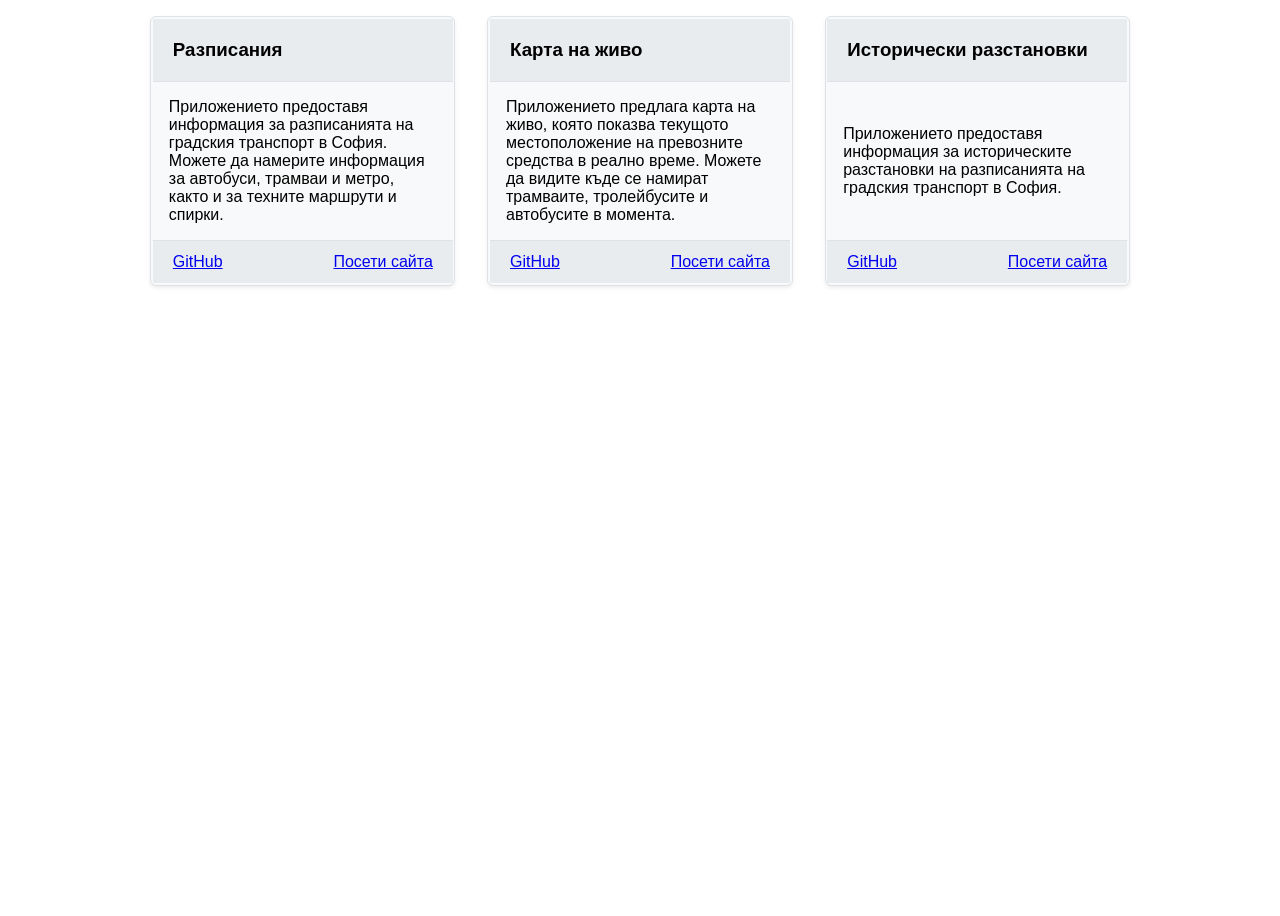
<file: index.html>
<!DOCTYPE html>
<html lang="en">
<head>
    <meta charset="UTF-8">
    <meta name="viewport" content="width=device-width, initial-scale=1.0">
    <title>Dimitar5555</title>
    <link rel="stylesheet" href="styles.css">
</head>
<body>
    <main>
        <div class="cards">
            <div class="card">
                <div class="card-header">
                    <h3>Разписания</h3>
                </div>
                <div class="card-body">
                    <p>Приложението предоставя информация за разписанията на градския транспорт в София. Можете да намерите информация за автобуси, трамваи и метро, както и за техните маршрути и спирки.</p>
                </div>
                <div class="card-footer">
                    <a href="https://github.com/Dimitar5555/sofiatraffic-schedules/" target="_blank">GitHub</a>
                    <a href="https://dimitar5555.github.io/sofiatraffic-schedules/" target="_blank">Посети сайта</a>
                </div>
            </div>
            <div class="card">
                <div class="card-header">
                    <h3>Карта на живо</h3>
                </div>
                <div class="card-body">
                    <p>Приложението предлага карта на живо, която показва текущото местоположение на превозните средства в реално време. Можете да видите къде се намират трамваите, тролейбусите и автобусите в момента.</p>
                </div>
                <div class="card-footer">
                    <a href="https://github.com/Dimitar5555/sofiatraffic-livemap/" target="_blank">GitHub</a>
                    <a href="https://dimitar5555.github.io/sofiatraffic-livemap/" target="_blank">Посети сайта</a>
                </div>
            </div>
            <div class="card">
                <div class="card-header">
                    <h3>Исторически разстановки</h3>

                </div>
                <div class="card-body">
                    <p>Приложението предоставя информация за историческите разстановки на разписанията на градския транспорт в София.</p>
                </div>
                <div class="card-footer">
                    <a href="https://github.com/Dimitar5555/sofiatraffic-schedules-historical-data/" target="_blank">GitHub</a>
                    <a href="https://dimitar5555.github.io/sofiatraffic-schedules-historical-data/" target="_blank">Посети сайта</a>
                </div>
            </div>
        </div>
    </main>
</body>
</html>
</file>
<file: styles.css>
body {
    font-family: Arial, sans-serif;
    margin: 0;
    padding: 0.5rem;
    /* center the content */
    display: flex;
    justify-content: center;
    height: 100vh;
}

.card {
    background-color: #f8f9fa;
    border: 1px solid #dee2e6;
    border-radius: 0.375rem;
    box-shadow: 0 0.125rem 0.25rem rgba(0, 0, 0, 0.075);
    padding: 0.1rem;
    margin: 0.5rem;
    width: 300px;

    display: flex;
    flex-direction: column;
    justify-content: space-between;
}

.card-header {
    background-color: #e9ecef;
    border-bottom: 1px solid #dee2e6;
    padding: 0.1rem 1.25rem;
    font-weight: bold;
}

.card-body {
    padding: 0 1rem;
}

.card-footer {
    background-color: #e9ecef;
    border-top: 1px solid #dee2e6;
    padding: 0.75rem 1.25rem;
    display: flex;
    justify-content: space-between;
}

.cards {
    display: flex;
    flex-wrap: wrap;
    gap: 1rem;
}
</file>
